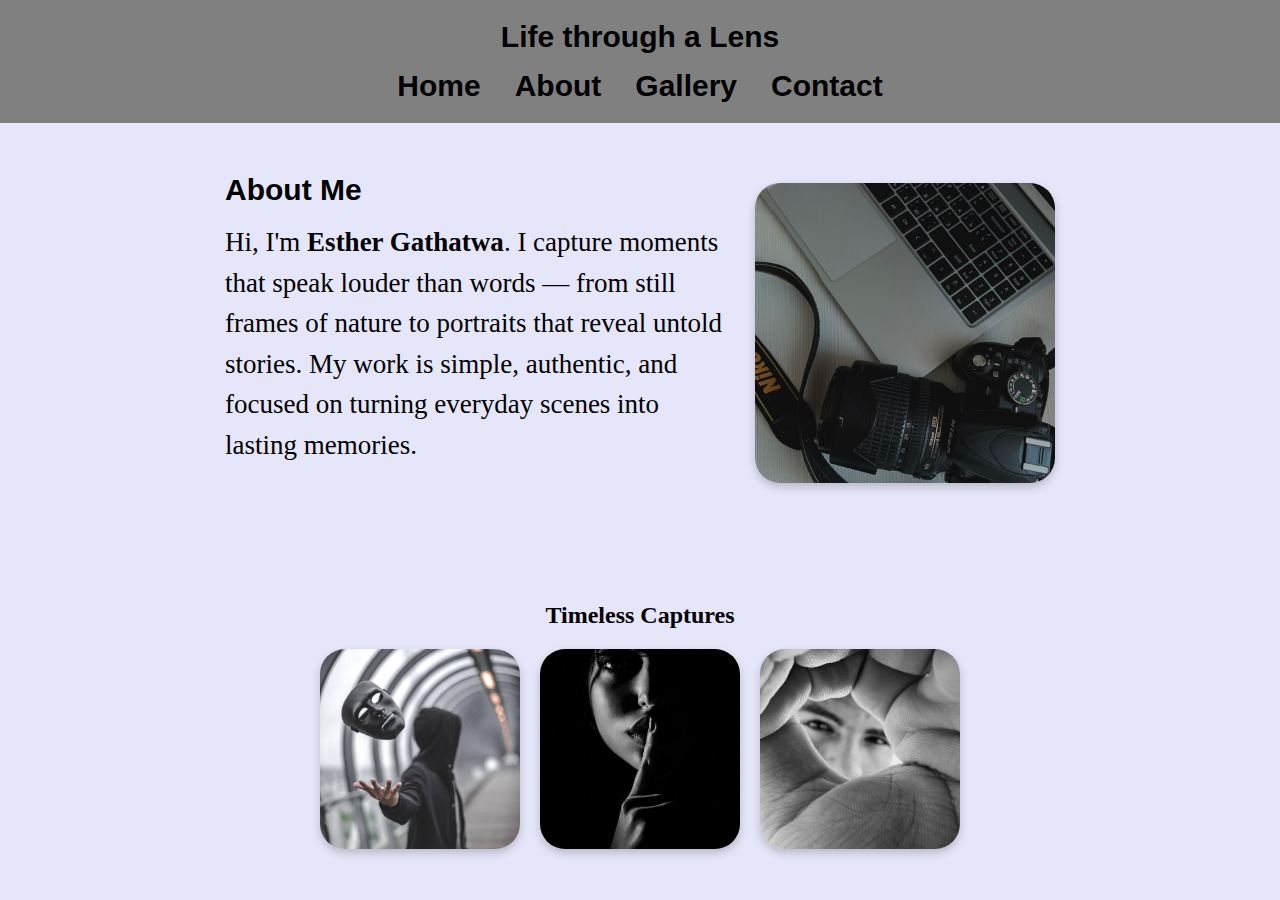
<file: index.html>
<!DOCTYPE html>
<html lang="en">
<head>
  <meta charset="UTF-8">
  <meta name="viewport" content="width=device-width, initial-scale=1.0">
  <title>Life through a Lens - Home</title>
  <link rel="stylesheet" href="style.css">
</head>
<body>

  <!-- Header -->
  <header class="site-header">
    <h1 class="site-title">Life through a Lens</h1>
    <nav class="main-nav">
      <a href="index.html" class="nav-link">Home</a>
      <a href="about.html" class="nav-link">About</a>
      <a href="gallery.html" class="nav-link">Gallery</a>
      <a href="contact.html" class="nav-link">Contact</a>
    </nav>
  </header>
  <!-- About Me Section -->
<section class="about-section">
  <div class="about-text">
    <h2>About Me</h2>
    <p>Hi, I'm <strong>Esther Gathatwa</strong>. I capture moments that speak louder than words — from still frames of nature to portraits that reveal untold stories. My work is simple, authentic, and focused on turning everyday scenes into lasting memories.</p>
  </div>
  <img src="./Images/Photo main.jpg" alt="An aesthetic photo of a camera" class="about-image">
</section>  
  <!-- Featured Photos Section -->
  <section class="photos-section">
    <h2>Timeless Captures</h2>
    <div class="photo-grid">
      <img src="./Images/Photo 1.jpg" alt="A photo that demonstrates taking of a mask." class="photo">
      <img src="./Images/Photo 2.jpg" alt="A photo of a woman silencing the world." class="photo">
      <img src="./Images/Photo 3.jpg" alt="A photo of a man looking at a camera through his hands." class="photo">
    </div>
  </section>
</file>
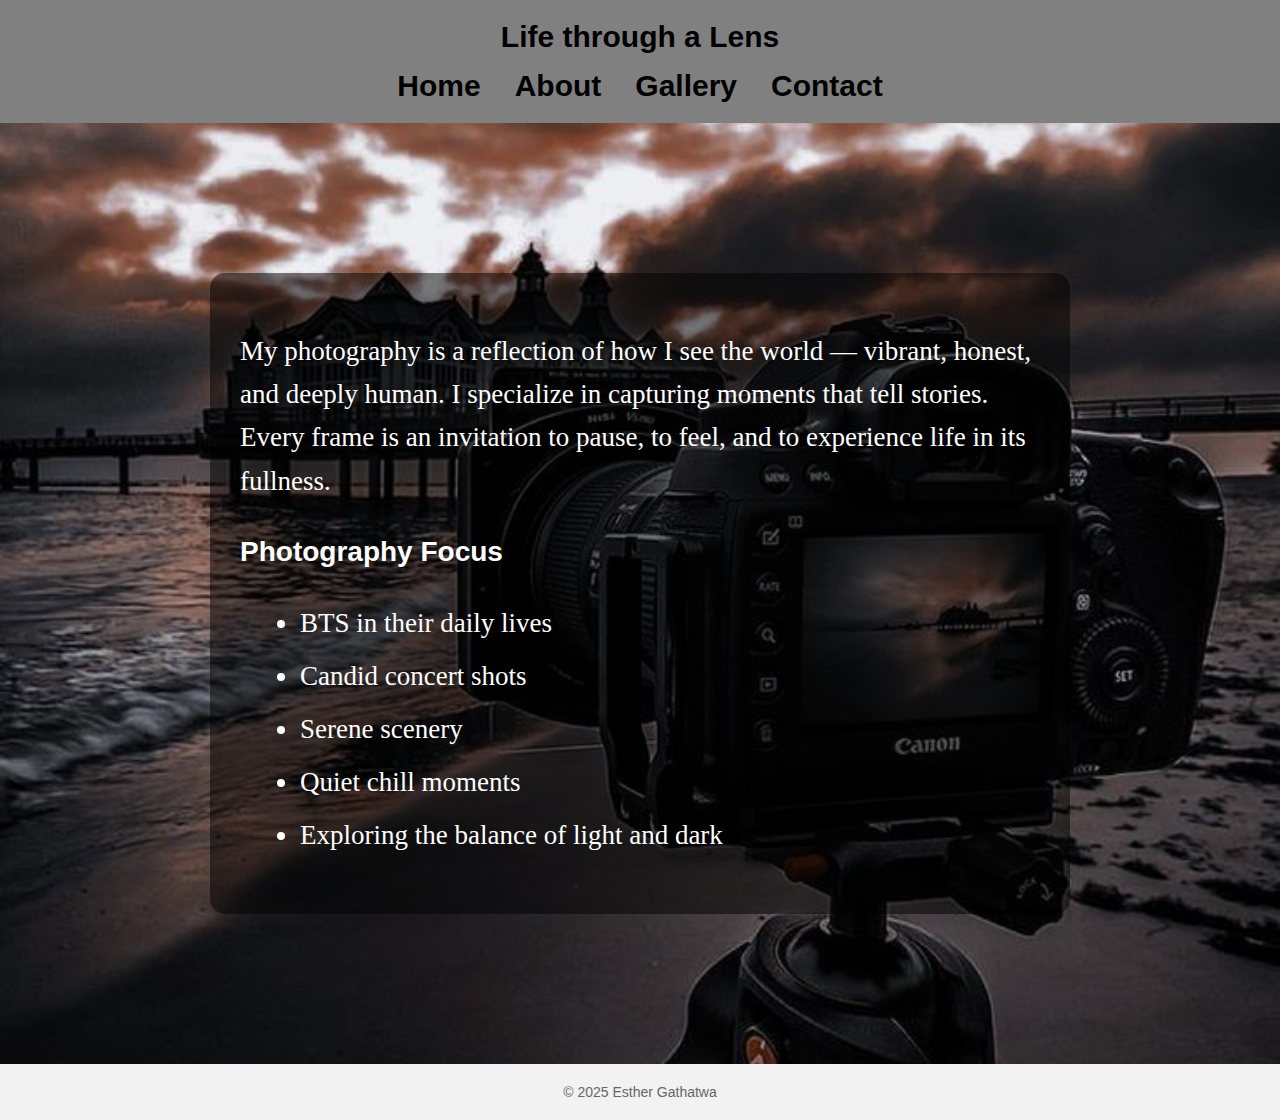
<file: about.html>
<!DOCTYPE html>
<html lang="en">
<head>
  <meta charset="UTF-8">
  <meta name="viewport" content="width=device-width, initial-scale=1.0">
  <title>Life through a Lens - About</title>
  <link rel="stylesheet" href="style.css">
</head>
<body>

  <!-- Header -->
  <header class="site-header">
    <h1 class="site-title">Life through a Lens</h1>
    <nav class="main-nav">
      <a href="index.html" class="nav-link">Home</a>
      <a href="about.html" class="nav-link">About</a>
      <a href="gallery.html" class="nav-link">Gallery</a>
      <a href="contact.html" class="nav-link">Contact</a>
    </nav>
  </header>

  <!-- About Hero Section with Background Image -->
  <section class="about-hero">
    <div class="about-hero-text">
      <p>
        My photography is a reflection of how I see the world — vibrant, honest, and deeply human. I specialize in capturing moments that tell stories. Every frame is an invitation to pause, to feel, and to experience life in its fullness.
      </p>

      <h3>Photography Focus</h3>
      <ul class="favorite-photos">
        <li>BTS in their daily lives</li>
        <li>Candid concert shots</li>
        <li>Serene scenery</li>
        <li>Quiet chill moments</li>
        <li>Exploring the balance of light and dark</li>
      </ul>
    </div>
  </section>

  <!-- Footer -->
  <footer class="site-footer">
    <p>© 2025 Esther Gathatwa</p>
  </footer>

</body>
</html>
</file>
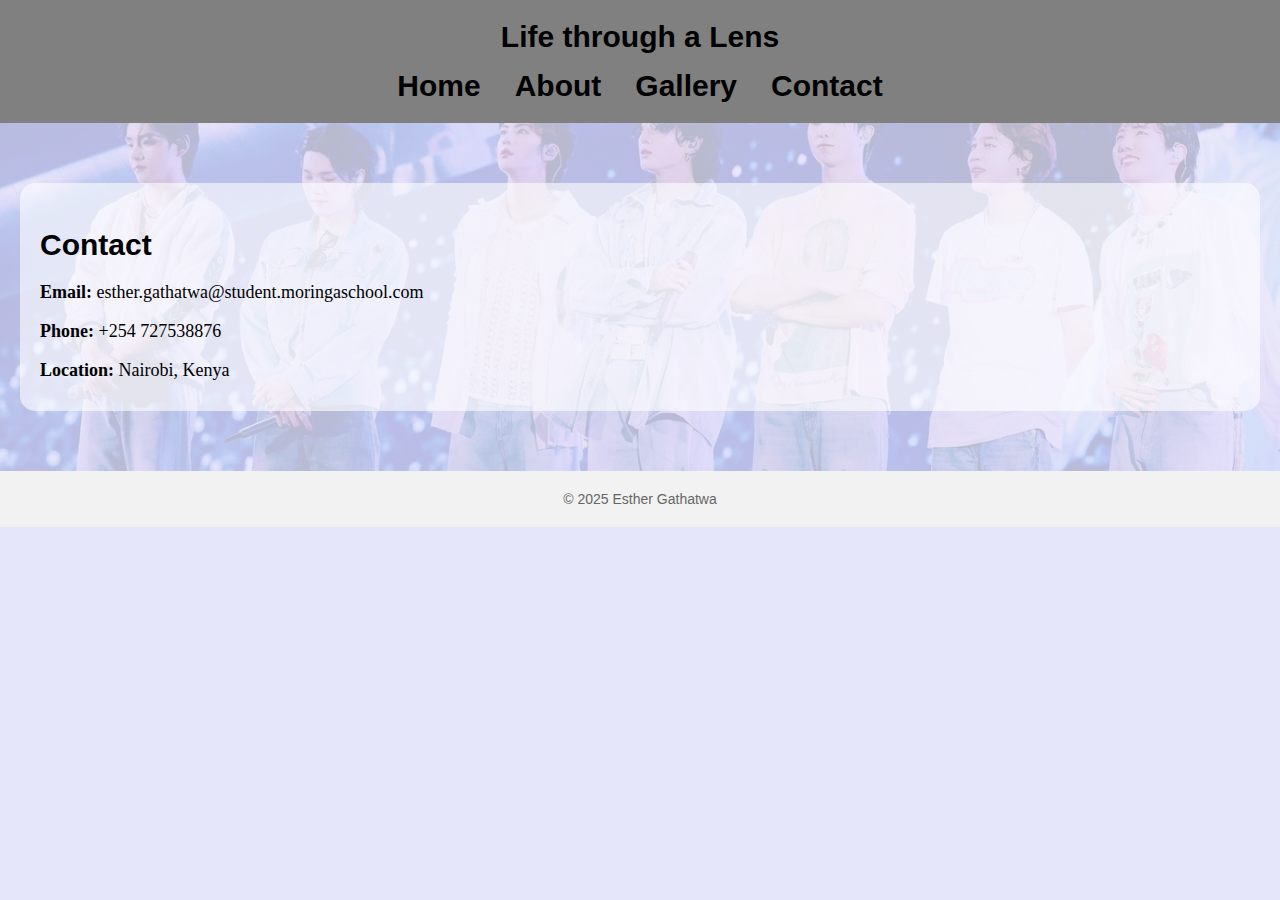
<file: contact.html>
<!DOCTYPE html>
<html lang="en">
<head>
  <meta charset="UTF-8">
  <meta name="viewport" content="width=device-width, initial-scale=1.0">
  <title>Life through a Lens - Contact</title>
  <link rel="stylesheet" href="style.css">
</head>
<body>

  <!-- Header -->
  <header class="site-header">
    <h1 class="site-title">Life through a Lens</h1>
    <nav class="main-nav">
      <a href="index.html" class="nav-link">Home</a>
      <a href="about.html" class="nav-link">About</a>
      <a href="gallery.html" class="nav-link">Gallery</a>
      <a href="contact.html" class="nav-link">Contact</a>
    </nav>
  </header>

  <!-- Contact Section -->
  <section class="contact-section">
    <div class="contact-info">
      <h2 class="contact-title">Contact</h2>
      <p><strong>Email:</strong> esther.gathatwa@student.moringaschool.com </p>
      <p><strong>Phone:</strong> +254 727538876</p>
      <p><strong>Location:</strong> Nairobi, Kenya</p>
    </div>
  </section>

  <!-- Footer -->
  <footer class="site-footer">
    <p>© 2025 Esther Gathatwa</p>
  </footer>

</body>
</html>
</file>
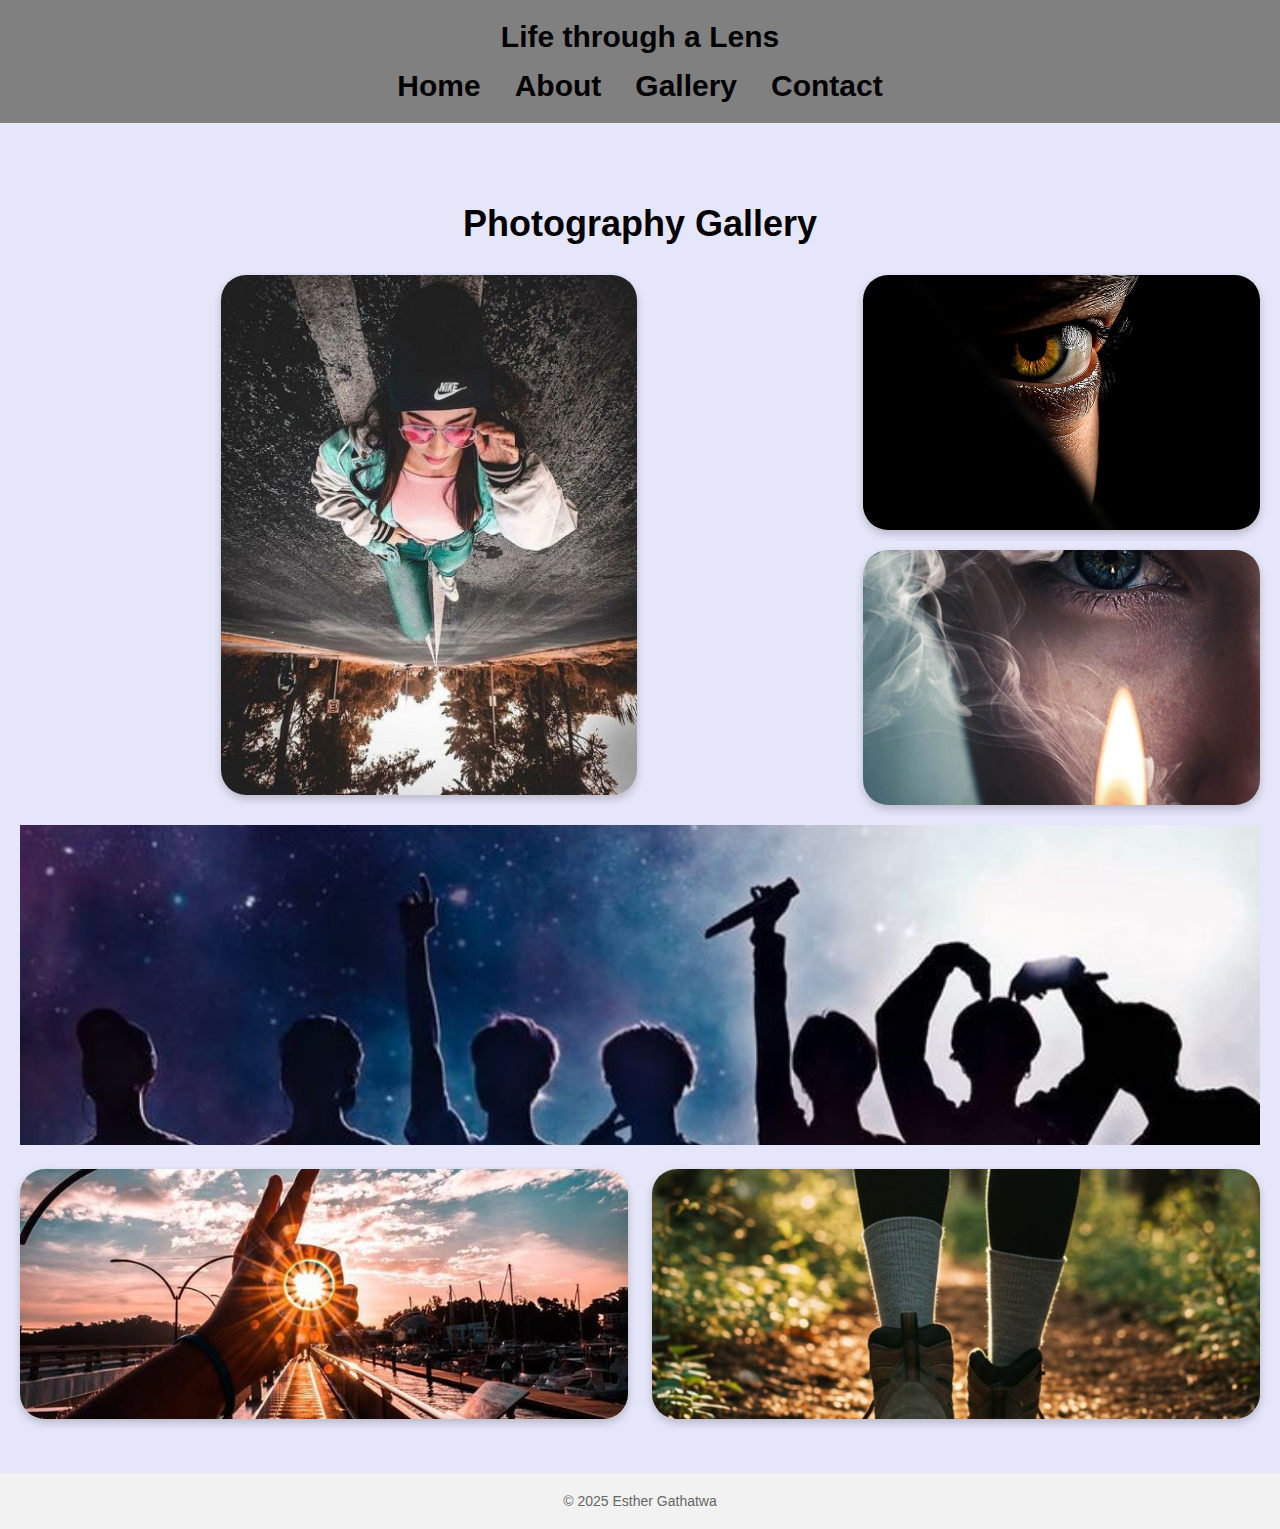
<file: gallery.html>
<!DOCTYPE html>
<html lang="en">
<head>
  <meta charset="UTF-8">
  <meta name="viewport" content="width=device-width, initial-scale=1.0">
  <title>Life through a Lens - Gallery</title>
  <link rel="stylesheet" href="style.css">
</head>
<body>

  <!-- Header -->
  <header class="site-header">
    <h1 class="site-title">Life through a Lens</h1>
    <nav class="main-nav">
      <a href="index.html" class="nav-link">Home</a>
      <a href="about.html" class="nav-link">About</a>
      <a href="gallery.html" class="nav-link">Gallery</a>
      <a href="contact.html" class="nav-link">Contact</a>
    </nav>
  </header>

  <!-- Gallery Section -->
  <section class="gallery-section">
    <h2 class="gallery-title">Photography Gallery</h2>

    <!-- Section 1 -->
    <div class="section1">
      <div class="photo-left">
        <img src="./Images/2.jpg" alt="Aesthetic picture of a girl laying" class="gallery-photo">
      </div>
      <div class="photo-right">
        <img src="./Images/4.jpg" alt="A picture of an eye in the dark." class="gallery-photo">
        <img src="./Images/7.jpg" alt="A photo of someone holding a lit matchstick infront of their eye." class="gallery-photo">
      </div>
      <div style="clear: both;"></div>
    </div>

    <!-- Section 2 -->
    <div class="section2">
      <div class="photo-top">
        <img src="./Images/5.jpg" alt="Photo 4" class="A silhouette of BTS during a concert.">
      </div>
      <div class="photo-bottom-left">
        <img src="./Images/1.jpg" alt="A photo of someone looking at the sunset through their fingers." class="gallery-photo">
      </div>
      <div class="photo-bottom-right">
        <img src="./Images/10.jpg" alt="A photo of feet walking away and their shadow is towards the camera." class="gallery-photo">
      </div>
      <div style="clear: both;"></div>
    </div>

  </section>

  <!-- Footer -->
  <footer class="site-footer">
    <p>© 2025 Esther Gathatwa</p>
  </footer>

</body>
</html>
</file>
<file: style.css>
/* General Styles */
body {
  font-family: Arial, sans-serif;
  margin: 0;
  padding: 0;
  background-color: lavender;
  color: black;
  box-sizing: border-box;
}

/* Header */
.site-header {
  background-color: #999; /* grey background */
  padding: 20px 0;
  text-align: center;
}

.site-title {
  font-family: 'Gagalin', sans-serif; /* Gagalin font */
  font-weight: bold;
  font-size: 36px; /* slightly bigger than About Me */
  margin: 0 0 15px 0;
  color: black;
}

.main-nav {
  margin-top: 15px;
}

.main-nav .nav-link {
  font-family: 'Arimo', sans-serif;
  font-size: 30px;
  text-decoration: none; /* remove underline */
  color: black;
  margin: 0 15px;
  font-weight: bold;
  transition: color 0.3s; /* smooth hover */
}

.main-nav .nav-link:hover {
  color: purple; /* hover effect */
  text-decoration: none; /* no underline */
}

/* About Section */
.about-section {
  display: flex;
  align-items: center;
  justify-content: center;
  gap: 30px;
  padding: 50px 20px;
  flex-wrap: wrap; /* stacks on smaller screens */
}

.about-text {
  max-width: 500px;
  text-align: left;
  font-size: 30px; /* heading size */
}

.about-text h2 {
  font-family: Arial, sans-serif; /* About Me heading font */
  font-size: 30px;
  margin: 0 0 15px 0;
  color: black;
}

.about-text p {
  font-family: 'Times New Roman', Times, serif;
  font-size: 27px;
  line-height: 1.5;
  margin-top: 10px;
}

.about-image {
  width: 300px;  /* increased size */
  height: 300px;
  object-fit: cover;
  border-radius: 25px; /* rounded edges */
  order: 2; /* image on right */
  box-shadow: 0px 4px 8px rgba(0,0,0,0.2);
}

/* Featured Photos Section */
.photos-section {
  padding: 40px 20px;
  text-align: center;
}

.photos-section h2.photos-title {
  font-family: 'Gagalin', sans-serif; /* Gagalin font */
  font-weight: bold;
  font-size: 36px; /* slightly bigger than About Me */
  margin-bottom: 20px;
  color: black;
}

.photo-grid {
  display: flex;
  justify-content: center;
  gap: 20px;
  flex-wrap: wrap;
}

.photo {
  width: 200px;  /* increased size */
  height: 200px;
  object-fit: cover;
  border-radius: 25px;
  box-shadow: 0px 4px 8px rgba(0,0,0,0.2);
}

/* Footer */
.site-footer {
  background-color: #f2f2f2;
  padding: 20px 0;
  font-family: Arial, sans-serif;
}
.site-footer p {
  margin: 0;
  font-size: 14px;
  color: #666;
}
/* About Hero Section */
.about-hero {
  background-image: url('./Images/Bg.jpg'); /* replace with your background photo */
  background-size: cover;
  background-position: center;
  background-repeat: no-repeat;
  padding: 150px 20px;
  display: flex;
  align-items: center;
  justify-content: center;
  text-align: center;
}

.about-hero-text {
  max-width: 800px;
  background-color: rgba(0, 0, 0, 0.5); /* semi-transparent overlay */
  color: white;
  padding: 30px;
  border-radius: 15px;
  font-family: 'Times New Roman', Times, serif;
  font-size: 27px;
  line-height: 1.6;
  text-align: left; /* left-align list for readability */
}

.about-hero-text h3 {
  font-family: Arial, sans-serif;
  font-size: 28px;
  margin-top: 25px;
  margin-bottom: 10px;
}

.about-hero-text .favorite-photos {
  list-style-type: disc;
  margin-left: 20px;
  font-size: 27px;
}
.about-hero-text .favorite-photos li {
  margin-bottom: 10px;
}
/* General Body */
body {
  background-color: lavender;
  color: black;
  font-family: 'Times New Roman', Times, serif;
  margin: 0;
  padding: 0;
}

/* Header */
.site-header {
  background-color: grey;
  padding: 20px 0;
  text-align: center;
}

.site-title {
  font-family: 'Gagalin', sans-serif;
  font-weight: bold;
  font-size: 30px;
  color: black;
  margin: 0;
}

.main-nav .nav-link {
  font-family: 'Arimo', sans-serif;
  font-size: 30px;
  margin: 0 15px;
  color: black;
  text-decoration: none;
}

.main-nav .nav-link:hover {
  color: purple;
  text-decoration: none;
}

/* ------------------- Gallery Section ------------------- */
.gallery-section {
  padding: 50px 20px;
  text-align: center;
  background-color: lavender;
}

.gallery-title {
  font-family: 'Gagalin', sans-serif;
  font-weight: bold;
  font-size: 36px;
  margin-bottom: 30px;
  color: black;
}

/* Section 1: Left tall, right stacked */
.section1 .photo-left {
  float: left;
  width: 66%;
  margin-right: 2%;
}

.section1 .photo-left img {
  height: 520px; /* taller left photo */
  object-fit: cover;
}

.section1 .photo-right {
  float: left;
  width: 32%;
}

.section1 .photo-right img {
  display: block;
  margin-bottom: 20px;
  width: 100%;
  height: 255px; /* stacked photos half the left height */
  object-fit: cover;
}

/* Section 2: Top long, bottom 2 side by side */
.section2 .photo-top img {
  width: 100%;
  height: 320px; /* taller top photo */
  object-fit: cover;
  margin-bottom: 20px;
}

.section2 .photo-bottom-left img,
.section2 .photo-bottom-right img {
  width: 100%;
  height: 250px; /* equal bottom photos */
  object-fit: cover;
}

.section2 .photo-bottom-left {
  float: left;
  width: 49%;
  margin-right: 2%;
}

.section2 .photo-bottom-right {
  float: left;
  width: 49%;
}

/* Common styling for all gallery photos */
.gallery-photo {
  border-radius: 25px;
  box-shadow: 0px 4px 8px rgba(0,0,0,0.2);
  transition: transform 0.3s, box-shadow 0.3s;
}

.gallery-photo:hover {
  transform: scale(1.05);
  box-shadow: 0px 8px 16px rgba(0,0,0,0.3);
}

/* Clearfix for float sections */
.section1::after,
.section2::after {
  content: "";
  display: table;
  clear: both;
}
/* Contact Section with Background Image */
.contact-section {
  background: 
    linear-gradient(rgba(230, 230, 250, 0.8), rgba(230, 230, 250, 0.8)),
    url('./Images/Chrome.jpg') center/cover no-repeat;
  color: #000;
  padding: 60px 20px;
  display: flex;
  justify-content: center;
}

.contact-wrapper {
  display: flex;
  flex-wrap: wrap;
  max-width: 1000px;
  width: 100%;
  gap: 40px;
  backdrop-filter: blur(1px);
}

.contact-info, .contact-form {
  flex: 1 1 400px;
  background-color: rgba(255, 255, 255, 0.6); /* optional: slightly opaque box */
  padding: 20px;
  border-radius: 15px;
}

.contact-info h2, .contact-form h3 {
  font-family: 'Gagalin', sans-serif;
  font-weight: bold;
  font-size: 30px;
  margin-bottom: 20px;
}

.contact-info p {
  font-family: 'Times New Roman', Times, serif;
  font-size: 18px;
  margin-bottom: 10px;
}

.contact-form form {
  display: flex;
  flex-direction: column;
}

.contact-form label {
  margin-top: 10px;
  font-weight: bold;
  font-family: 'Arial', sans-serif;
}

.contact-form input,
.contact-form textarea {
  margin-top: 5px;
  padding: 10px;
  border-radius: 10px;
  border: 1px solid #ccc;
  font-family: 'Times New Roman', Times, serif;
  font-size: 16px;
}

.contact-form button {
  margin-top: 15px;
  padding: 12px;
  background-color: #6E1E91; /* purple */
  color: #fff;
  border: none;
  border-radius: 10px;
  cursor: pointer;
  font-size: 18px;
  font-weight: bold;
}

.contact-form button:hover {
  background-color: #4B1470; /* darker purple */
}
/* Footer */
.site-footer {
  background-color: #f2f2f2;
  padding: 20px 0;
  text-align: center;
  font-family: Arial, sans-serif;
}
</file>
